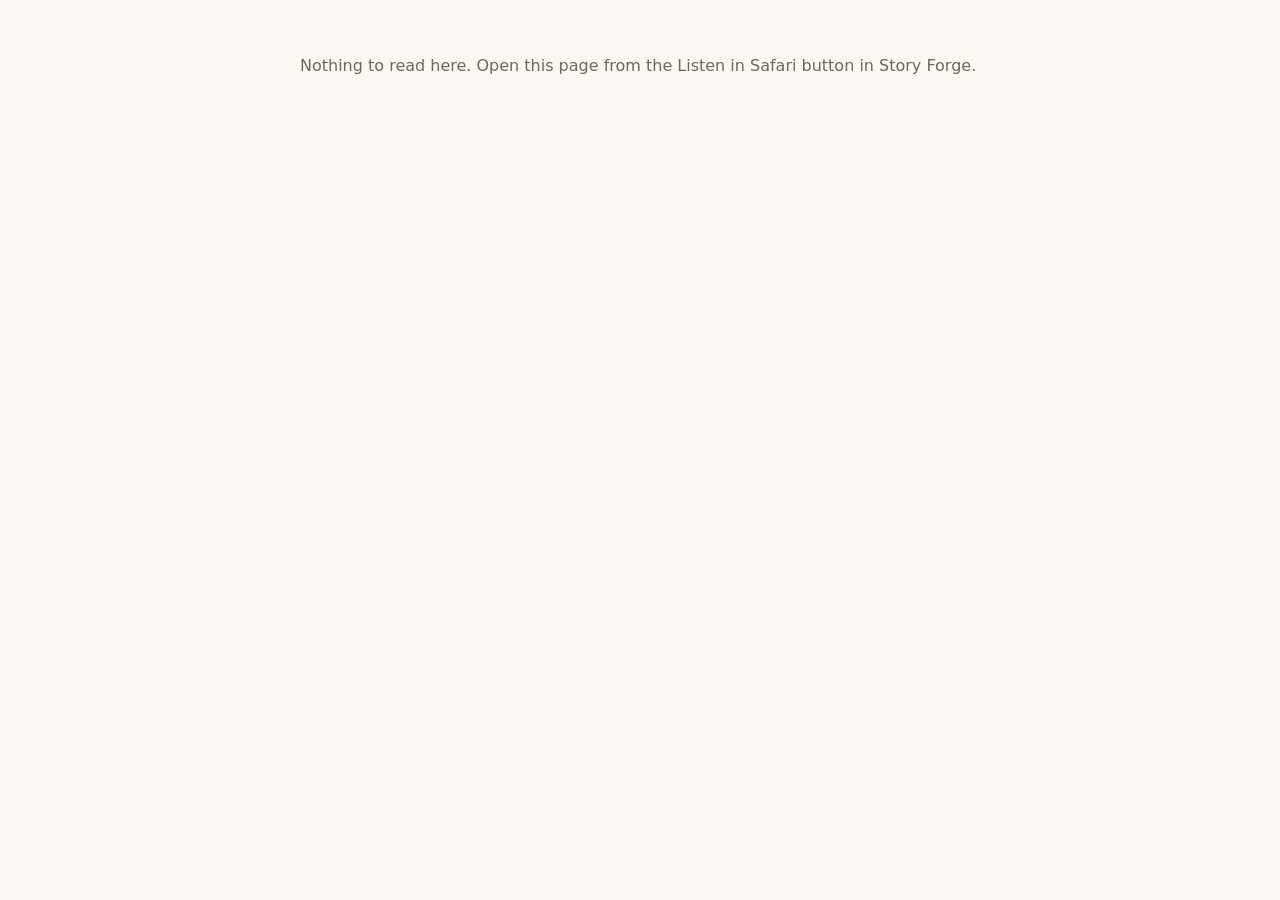
<file: site/listen.html>
<!DOCTYPE html>
<html lang="en">
<head>
<meta charset="utf-8">
<meta name="viewport" content="width=device-width, initial-scale=1, viewport-fit=cover">
<meta name="color-scheme" content="light dark">
<title>Story Forge reading</title>
<style>
:root{--bg:#fbf8f3;--text:#1f1b16;--muted:#6f675c;--rule:#e2dacd;--accent:#7a4cc2;color-scheme:light}
@media (prefers-color-scheme:dark){:root{--bg:#141118;--text:#ece7f2;--muted:#a49db0;--rule:#2f2a38;--accent:#b49cff;color-scheme:dark}}
html{-webkit-text-size-adjust:100%}
body{margin:0;background:var(--bg);color:var(--text);font:19px/1.7 Georgia,"Times New Roman",serif;padding:max(16px,env(safe-area-inset-top)) 16px max(32px,env(safe-area-inset-bottom))}
main{max-width:680px;margin:0 auto}
.tip{font:14px/1.5 system-ui,-apple-system,sans-serif;color:var(--muted);border:1px solid var(--rule);border-radius:12px;padding:10px 12px;margin:8px 0 24px}
.tip b{color:var(--text)}
h1{font-size:1.6em;line-height:1.25;margin:0 0 4px}
.meta{font:14px system-ui,-apple-system,sans-serif;color:var(--muted);margin:0 0 28px}
h2{font-size:1.2em;margin:2.2em 0 .8em;color:var(--accent)}
p{margin:0 0 1em}
p.you{font-style:italic;color:var(--muted)}
.err{font:16px system-ui,-apple-system,sans-serif;color:var(--muted);margin-top:40px}
</style>
</head>
<body>
<main>
<div class="tip" id="tip">To listen with the screen locked, tap the page menu at the left of Safari’s address bar (the <b>Aa</b> or page icon), then <b>Listen to Page</b>. Playback controls appear on your lock screen.</div>
<article id="story"></article>
<p class="err" id="err" hidden></p>
</main>
<script>
(async function(){
  var art=document.getElementById("story"),err=document.getElementById("err");
  function fail(m){err.textContent=m;err.hidden=false;document.getElementById("tip").hidden=true}
  function el(tag,cls,text){var e=document.createElement(tag);if(cls)e.className=cls;e.textContent=text;return e}
  var h=location.hash.slice(1),q={};h.split("&").forEach(function(kv){var i=kv.indexOf("=");if(i>0)q[kv.slice(0,i)]=kv.slice(i+1)});
  var raw="";
  try{
    if(q.z){
      if(!window.DecompressionStream)return fail("This browser is too old to open this reading link. Update iOS, or use Copy text in the app instead.");
      var b=atob(q.z.replace(/-/g,"+").replace(/_/g,"/")),u8=new Uint8Array(b.length);for(var i=0;i<b.length;i++)u8[i]=b.charCodeAt(i);
      raw=new TextDecoder().decode(await new Response(new Blob([u8]).stream().pipeThrough(new DecompressionStream("deflate-raw"))).arrayBuffer());
    }else if(q.t)raw=decodeURIComponent(q.t);
    else return fail("Nothing to read here. Open this page from the Listen in Safari button in Story Forge.");
  }catch(e){return fail("This reading link looks damaged. Make a new one from Story Forge.")}
  var d;try{d=JSON.parse(raw)}catch(e){return fail("This reading link looks damaged. Make a new one from Story Forge.")}
  document.title=d.t||"Story Forge reading";
  art.appendChild(el("h1","",d.t||"Story"));
  if(d.m)art.appendChild(el("p","meta",d.m));
  (d.c||[]).forEach(function(c){
    var sec=document.createElement("section");sec.appendChild(el("h2","",c.h||""));
    (c.p||[]).forEach(function(p){sec.appendChild(el("p",p[0]==="u"?"you":"",p.slice(1)))});
    art.appendChild(sec);
  });
  history.replaceState(null,"",location.pathname+location.search+location.hash);
})();
</script>
</body>
</html>
</file>
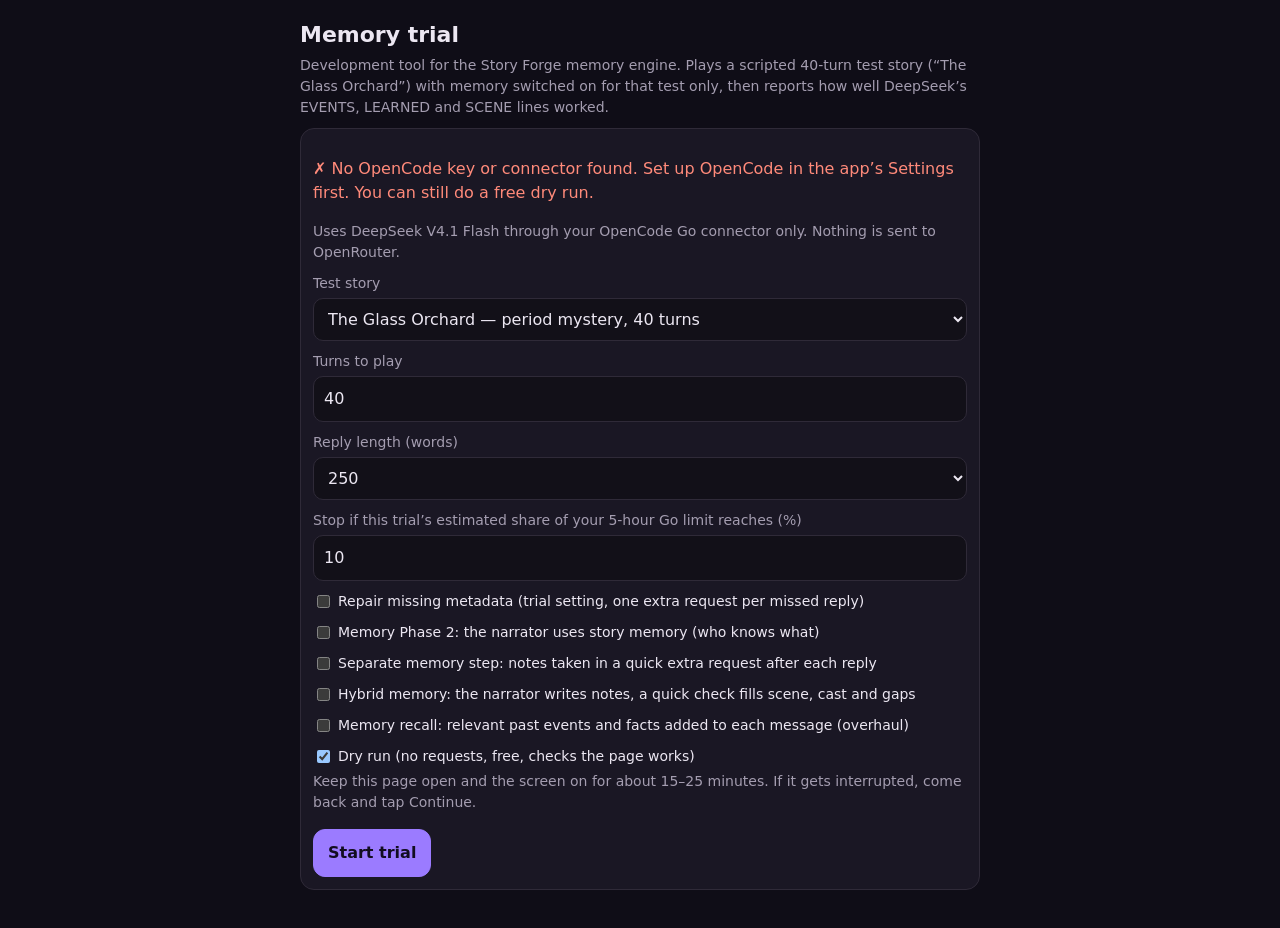
<file: site/memtrial.html>
<!DOCTYPE html>
<html lang="en">
<head>
<meta charset="utf-8">
<meta name="viewport" content="width=device-width, initial-scale=1, viewport-fit=cover">
<meta name="robots" content="noindex">
<title>Memory trial</title>
<style>
:root{--bg:#0f0d17;--card:#1a1724;--text:#ece7f2;--muted:#a49db0;--border:#2f2a38;--accent:#9b7bff;--ok:#5ed1a0;--bad:#ff8a7a;color-scheme:dark}
*{box-sizing:border-box}html{-webkit-text-size-adjust:100%}
body{margin:0;background:var(--bg);color:var(--text);font:16px/1.5 system-ui,-apple-system,sans-serif;padding:max(14px,env(safe-area-inset-top)) 16px max(28px,env(safe-area-inset-bottom))}
main{max-width:680px;margin:0 auto}h1{font-size:22px;margin:4px 0 2px}h2{font-size:17px;margin:20px 0 8px}
.sub{color:var(--muted);font-size:14px;margin:4px 0 10px}.card{background:var(--card);border:1px solid var(--border);border-radius:14px;padding:12px;margin:10px 0}
label{display:block;font-size:14px;color:var(--muted);margin:10px 0 4px}input,select{width:100%;font:inherit;color:var(--text);background:#121018;border:1px solid var(--border);border-radius:10px;padding:10px}
input[type=checkbox]{width:auto;margin-right:8px}.chk{display:flex;align-items:center;color:var(--text)}
button{font:inherit;color:var(--text);background:#262236;border:1px solid var(--border);border-radius:12px;padding:11px 14px;margin:6px 6px 0 0}
button.primary{background:var(--accent);border-color:var(--accent);color:#120d20;font-weight:600}button:disabled{opacity:.5}
.ok{color:var(--ok)}.bad{color:var(--bad)}#log{font:13px/1.45 ui-monospace,Menlo,monospace;white-space:pre-wrap;max-height:300px;overflow:auto}
table{width:100%;border-collapse:collapse;font-size:14px}td{padding:5px 4px;border-top:1px solid var(--border)}td:last-child{text-align:right}
iframe{width:100%;height:340px;border:1px solid var(--border);border-radius:12px;background:#000;margin-top:8px}
.warn{border-color:#a3792c}
</style>
</head>
<body>
<main>
<h1>Memory trial</h1>
<p class="sub">Development tool for the Story Forge memory engine. Plays a scripted 40-turn test story (“The Glass Orchard”) with memory switched on for that test only, then reports how well DeepSeek’s EVENTS, LEARNED and SCENE lines worked.</p>
<div class="card" id="setup"><p class="sub">Loading…</p></div>
<div class="card" id="runbox" hidden><h2 style="margin-top:0">Progress</h2><div id="status" class="sub"></div><div id="log"></div>
  <details><summary class="sub">Show the test story while it plays</summary><iframe id="app" title="Test copy of Story Forge"></iframe></details></div>
<div class="card" id="reportbox" hidden><h2 style="margin-top:0">Report</h2><div id="report"></div>
  <button class="primary" id="share">Share report</button><button id="copy">Copy report</button><button id="dl">Download report</button></div>
</main>
<script src="memtrial.js"></script>
</body>
</html>
</file>
